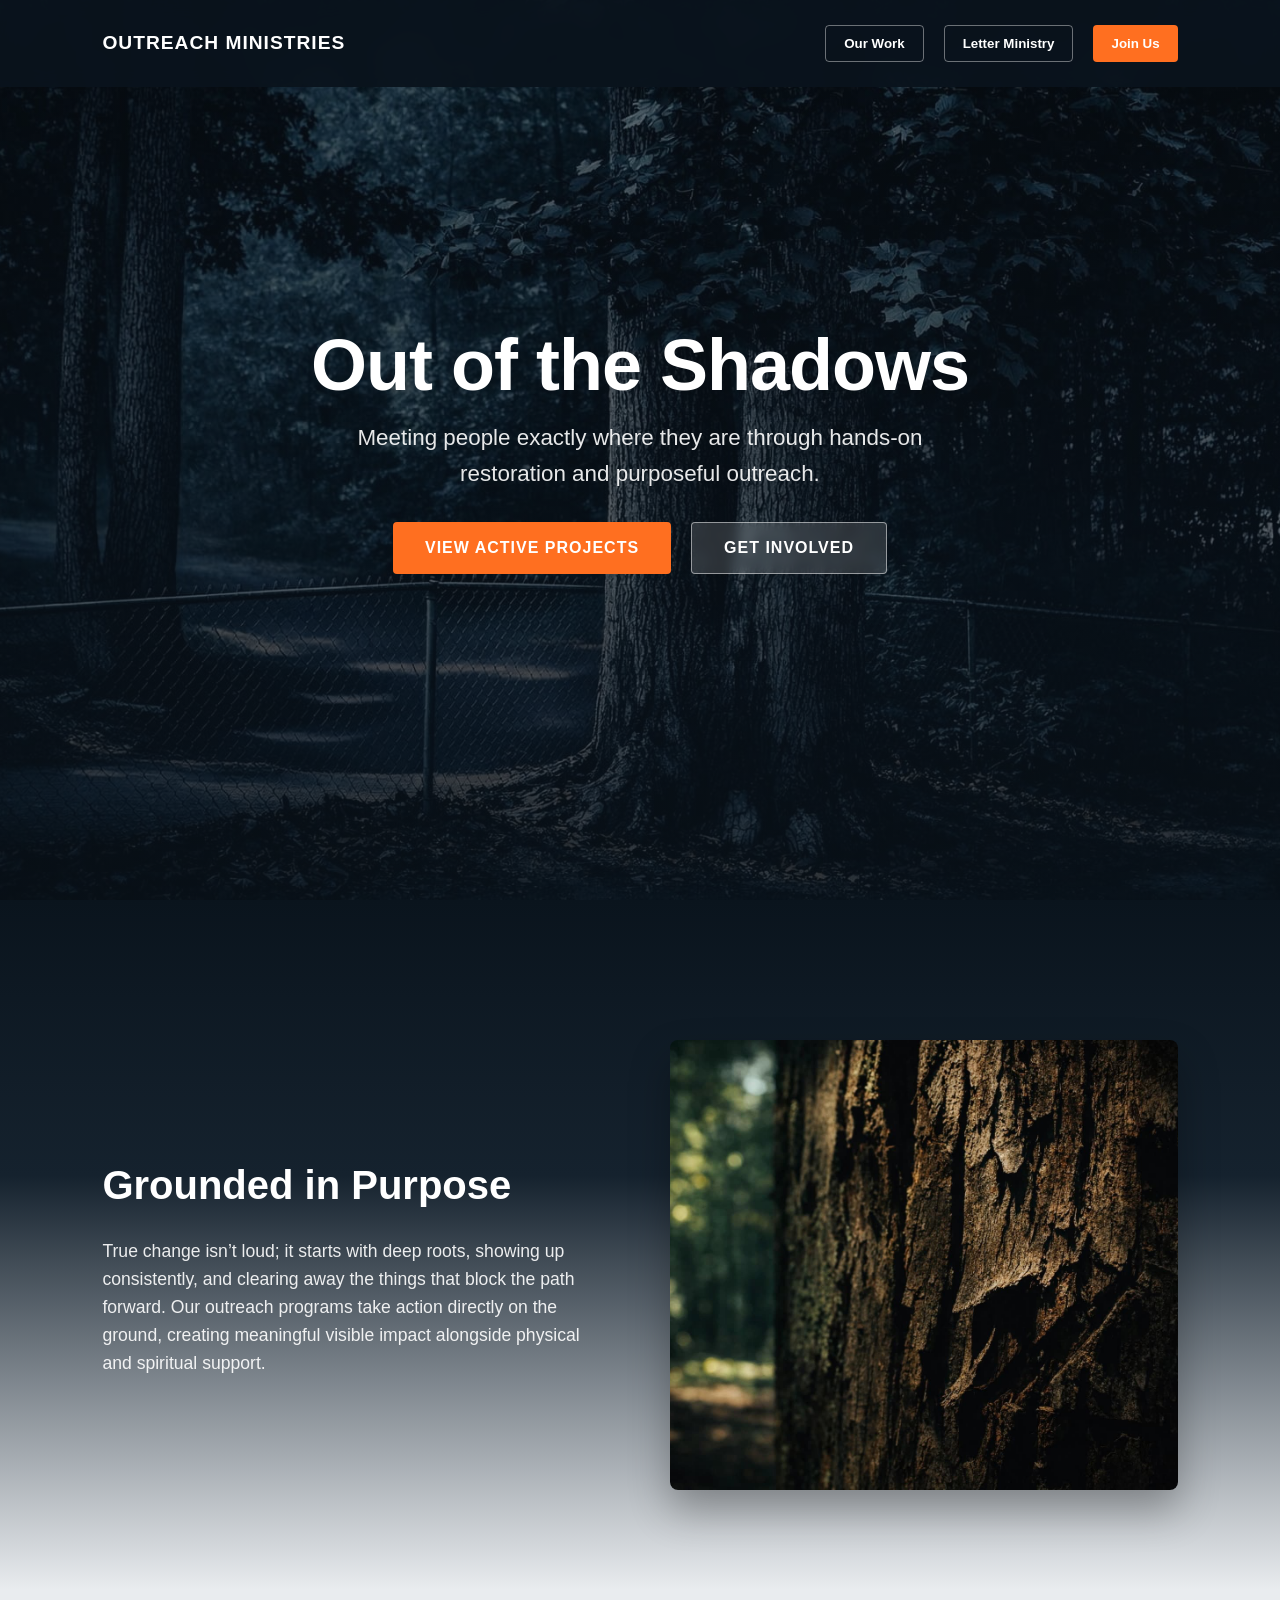
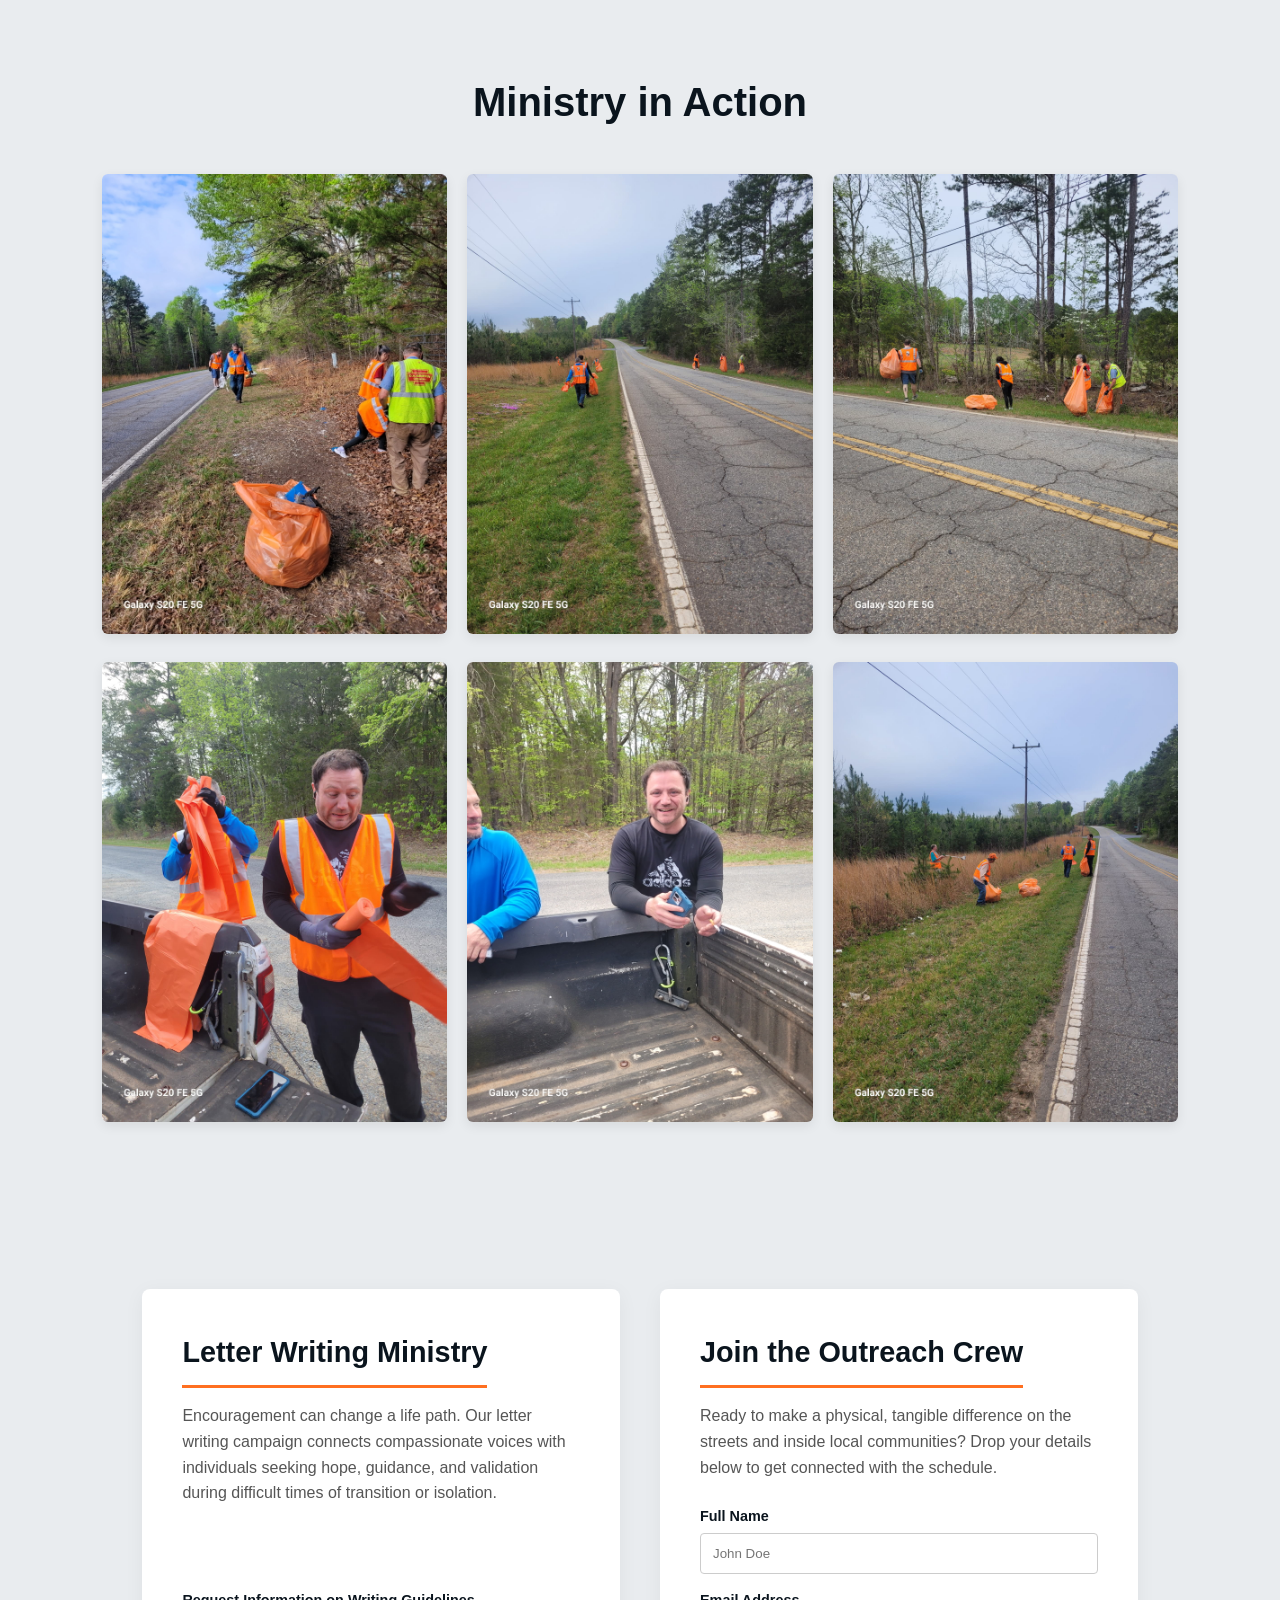
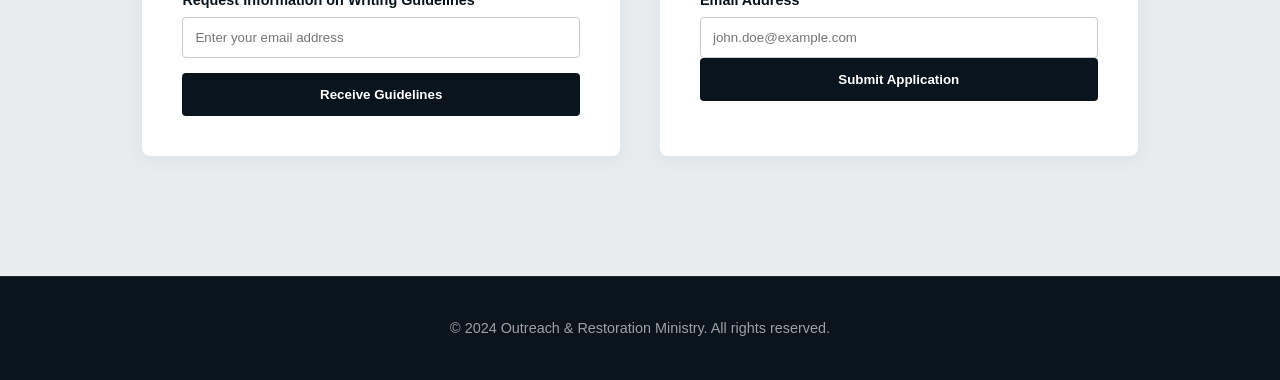
<file: index.html>
<!DOCTYPE html>
<html lang="en">
<head>
    <meta charset="UTF-8">
    <meta name="viewport" content="width=device-width, initial-scale=1.0">
    <meta name="description" content="Meeting people exactly where they are through hands-on restoration, letter writing, and purposeful community outreach.">
<!-- Open Graph tags for clean link previews -->
<meta property="og:title" content="Outreach & Restoration Ministry">
<meta property="og:description" content="Out of the shadows and into community restoration.">
<meta property="og:image" content="path-to-a-preview-banner.jpg">
    <title>Outreach & Restoration Ministry</title>
    <style>
        /* --- 1. THE COMMUNITY COLOR VARIABLES --- */
        :root {
            --midnight: #0a141d;
            --safety-orange: #ff6f20;
            --bark: #3e2a18;
            --slate: #e9ecef;
            --white: #ffffff;
        }

        * {
            margin: 0;
            padding: 0;
            box-sizing: border-box;
        }

        body {
            font-family: -apple-system, BlinkMacSystemFont, "Segoe UI", Roboto, Helvetica, Arial, sans-serif;
            background-color: var(--slate);
            color: var(--midnight);
            line-height: 1.6;
        }

        /* --- 2. NAVIGATION --- */
        .navbar {
            display: flex;
            justify-content: space-between;
            align-items: center;
            padding: 25px 8%;
            background: rgba(10, 20, 29, 0.95);
            position: fixed;
            width: 100%;
            top: 0;
            z-index: 1000;
            backdrop-filter: blur(10px);
        }

        .logo {
            font-weight: 700;
            font-size: 1.2rem;
            letter-spacing: 1px;
            color: var(--white);
        }

        .nav-links {
            display: flex;
            gap: 20px;
        }

        .nav-btn {
            background: transparent;
            color: var(--white);
            border: 1px solid rgba(255, 255, 255, 0.4);
            padding: 10px 18px;
            font-weight: 600;
            border-radius: 4px;
            cursor: pointer;
            transition: all 0.2s;
        }

        .nav-btn:hover {
            background: rgba(255, 255, 255, 0.1);
            border-color: var(--white);
        }

        .nav-btn.primary {
            background: var(--safety-orange);
            color: var(--white);
            border: none;
        }

        .nav-btn.primary:hover {
            opacity: 0.9;
            background: var(--safety-orange);
        }

        /* --- 3. HERO SECTION (Atmospheric) --- */
        .hero {
            height: 100vh;
            background: linear-gradient(rgba(10, 20, 29, 0.5), rgba(10, 20, 29, 0.75)), 
                        url('IMG_20260508_104722.jpg') center/cover no-repeat;
            display: flex;
            align-items: center;
            justify-content: center;
            text-align: center;
            padding: 0 20px;
            color: var(--white);
        }

        .hero-content h1 {
            font-size: clamp(2.5rem, 6vw, 4.5rem);
            font-weight: 800;
            letter-spacing: -1px;
            margin-bottom: 15px;
            line-height: 1.1;
        }

        .hero-content p {
            font-size: clamp(1.1rem, 2vw, 1.4rem);
            max-width: 600px;
            margin: 0 auto 30px auto;
            opacity: 0.9;
        }

        .hero-buttons {
            display: flex;
            justify-content: center;
            gap: 20px;
            flex-wrap: wrap;
        }

        .cta-btn {
            padding: 16px 32px;
            font-size: 1rem;
            font-weight: 700;
            text-transform: uppercase;
            letter-spacing: 1px;
            border: none;
            border-radius: 4px;
            cursor: pointer;
            transition: transform 0.2s, background-color 0.2s;
        }

        .cta-btn.primary {
            background: var(--safety-orange);
            color: var(--white);
        }

        .cta-btn.secondary {
            background: rgba(255, 255, 255, 0.15);
            color: var(--white);
            border: 1px solid rgba(255, 255, 255, 0.5);
            backdrop-filter: blur(5px);
        }

        .cta-btn:hover { transform: translateY(-2px); }
        .cta-btn.secondary:hover { background: rgba(255, 255, 255, 0.25); }

        /* --- 4. THE STORY SECTION (Smooth Gradient Bridge) --- */
        .story-section {
            padding: 140px 8% 100px 8%;
            background: linear-gradient(
                to bottom, 
                var(--midnight) 0%, 
                #15222e 40%, 
                var(--slate) 100%
            );
            color: var(--white);
        }

        .split-layout {
            display: flex;
            align-items: center;
            gap: 60px;
            max-width: 1200px;
            margin: 0 auto;
        }

        .story-text { flex: 1; }
        
        .story-text h2 {
            font-size: 2.5rem;
            margin-bottom: 20px;
            color: var(--white);
        }

        .story-text p {
            color: rgba(255, 255, 255, 0.9);
            font-size: 1.1rem;
        }

        .story-img-container {
            flex: 1;
            height: 450px;
            background: url('IMG_20260508_104727.jpg') center/cover no-repeat;
            border-radius: 8px;
            box-shadow: 0 20px 40px rgba(0,0,0,0.3);
        }

        /* --- 5. THE LIVE ACTION GALLERY (Pinterest-Style Column Grid) --- */
        .gallery-section {
            padding: 80px 8%;
            text-align: center;
            background-color: var(--slate);
            color: var(--midnight);
        }

        .gallery-section h2 {
            font-size: 2.5rem;
            margin-bottom: 40px;
        }

        .photo-grid {
            column-count: 3;
            column-gap: 20px;
            max-width: 1200px;
            margin: 0 auto;
        }

        .grid-photo {
            width: 100%;
            height: auto;
            display: inline-block;
            margin-bottom: 20px;
            border-radius: 6px;
            box-shadow: 0 4px 12px rgba(0,0,0,0.08);
            transition: transform 0.3s ease, box-shadow 0.3s ease;
        }

        .grid-photo:hover {
            transform: scale(1.03);
            box-shadow: 0 12px 24px rgba(0,0,0,0.15);
        }

        /* --- 6. INTERACTIVE SECTIONS --- */
        .interactive-container {
            max-width: 1200px;
            margin: 0 auto;
            padding: 60px 8% 120px 8%;
            display: grid;
            grid-template-columns: repeat(auto-fit, minmax(450px, 1fr));
            gap: 40px;
            background-color: var(--slate);
        }

        .info-card {
            background: var(--white);
            padding: 40px;
            border-radius: 8px;
            box-shadow: 0 4px 20px rgba(0,0,0,0.05);
            display: flex;
            flex-direction: column;
            justify-content: space-between;
        }

        .card-content h3 {
            font-size: 1.8rem;
            margin-bottom: 15px;
            color: var(--midnight);
            border-bottom: 3px solid var(--safety-orange);
            padding-bottom: 10px;
            display: inline-block;
        }

        .card-content p {
            margin-bottom: 25px;
            color: #555;
        }

        /* Form styling */
        .form-group {
            margin-bottom: 15px;
            text-align: left;
        }

        .form-group label {
            display: block;
            margin-bottom: 5px;
            font-weight: 600;
            font-size: 0.9rem;
        }

        .form-group input {
            width: 100%;
            padding: 12px;
            border: 1px solid #ccc;
            border-radius: 4px;
            font-family: inherit;
        }

        .submit-btn {
            background: var(--midnight);
            color: var(--white);
            border: none;
            padding: 14px 24px;
            font-weight: 600;
            border-radius: 4px;
            cursor: pointer;
            width: 100%;
            transition: background-color 0.2s;
        }

        .submit-btn:hover {
            background: var(--safety-orange);
        }

        /* --- 7. FOOTER ANCHOR --- */
        footer {
            background-color: var(--midnight);
            color: rgba(255, 255, 255, 0.6);
            padding: 40px 8%;
            text-align: center;
            font-size: 0.9rem;
            border-top: 1px solid rgba(255, 255, 255, 0.1);
        }

        /* --- 8. SAFETY EXIT SYSTEM --- */
        #safety-exit {
            position: fixed;
            bottom: 25px;
            right: 25px;
            background: #d9383a;
            color: var(--white);
            border: none;
            padding: 12px 24px;
            font-weight: 700;
            border-radius: 50px;
            cursor: pointer;
            box-shadow: 0 4px 15px rgba(0,0,0,0.2);
            z-index: 10000;
        }

        /* --- 9. RESPONSIVE DESIGN INTERSECTIONS --- */
        @media (max-width: 900px) {
            .split-layout { flex-direction: column; text-align: center; }
            .story-img-container { width: 100%; height: 300px; }
            .interactive-container { grid-template-columns: 1fr; }
            .photo-grid { column-count: 2; }
        }
        @media (max-width: 600px) {
            .photo-grid { column-count: 1; }
        }
    </style>
    <script>
        function scrollToSection(id) {
            const element = document.getElementById(id);
            if(element) {
                element.scrollIntoView({ behavior: 'smooth' });
            }
        }
    </script>
</head>
<body>

    <!-- Top Fixed Bar -->
    <nav class="navbar">
        <div class="logo">OUTREACH MINISTRIES</div>
        <div class="nav-links">
            <button class="nav-btn" onclick="scrollToSection('work-gallery')">Our Work</button>
            <button class="nav-btn" onclick="scrollToSection('letter-writing')">Letter Ministry</button>
            <button class="nav-btn primary" onclick="scrollToSection('join-form')">Join Us</button>
        </div>
    </nav>

    <!-- Main Entry Point -->
    <header class="hero">
        <div class="hero-content">
            <h1>Out of the Shadows</h1>
            <p>Meeting people exactly where they are through hands-on restoration and purposeful outreach.</p>
            <div class="hero-buttons">
                <button class="cta-btn primary" onclick="scrollToSection('work-gallery')">View Active Projects</button>
                <button class="cta-btn secondary" onclick="scrollToSection('join-form')">Get Involved</button>
            </div>
        </div>
    </header>

    <!-- Context/Story Segment -->
    <section class="story-section">
        <div class="split-layout">
            <div class="story-text">
                <h2>Grounded in Purpose</h2>
                <p>True change isn’t loud; it starts with deep roots, showing up consistently, and clearing away the things that block the path forward. Our outreach programs take action directly on the ground, creating meaningful visible impact alongside physical and spiritual support.</p>
            </div>
            <div class="story-img-container" title="Grounded texture representation"></div>
        </div>
    </section>

    <!-- Visual Impact Area -->
    <section class="gallery-section" id="work-gallery">
        <h2>Ministry in Action</h2>
        <div class="photo-grid">
            <img src="trashPickupCharlesCenter.jpg" alt="Outreach crew working along the road" class="grid-photo">
            <img src="IMG_20260505_125536 (1).jpg" alt="Volunteers preparing supplies" class="grid-photo">
            <img src="IMG_20260505_125536 (4).jpg" alt="Team members serving together" class="grid-photo">
            <img src="IMG_20260505_125536.jpg" alt="Outreach activities on site" class="grid-photo">
            <img src="IMG_20260505_125536 (5).jpg" alt="Volunteers smiling during project" class="grid-photo">
            <img src="IMG_20260505_125536 (6).jpg" alt="Group project completion" class="grid-photo">
        </div>
    </section>

    <!-- Interactive Sections -->
    <section class="interactive-container">
        
        <!-- Section: Letter Writing Form -->
        <div class="info-card" id="letter-writing">
            <div class="card-content">
                <h3>Letter Writing Ministry</h3>
                <p>Encouragement can change a life path. Our letter writing campaign connects compassionate voices with individuals seeking hope, guidance, and validation during difficult times of transition or isolation.</p>
            </div>
            
            <form action="https://formspree.io/f/xvzjabqz" method="POST">
                <input type="hidden" name="_subject" value="New Letter Writing Ministry Request">
                <div class="form-group">
                    <label for="letter-interest">Request Information on Writing Guidelines</label>
                    <input type="email" name="email" id="letter-interest" required placeholder="Enter your email address">
                </div>
                <button type="submit" class="submit-btn">Receive Guidelines</button>
            </form>
        </div>

        <!-- Section: Joining Form -->
        <div class="info-card" id="join-form">
            <div class="card-content">
                <h3>Join the Outreach Crew</h3>
                <p>Ready to make a physical, tangible difference on the streets and inside local communities? Drop your details below to get connected with the schedule.</p>
            </div>

            <form action="https://formspree.io/f/xnjkdbzz" method="POST">
                <input type="hidden" name="_subject" value="New Volunteer Crew Application">
                <div class="form-group">
                    <label for="name">Full Name</label>
                    <input type="text" name="name" id="name" required placeholder="John Doe">
                </div>
                <div class="form-group">
                    <label for="email">Email Address</label>
                    <input type="email" name="email" id="email" required placeholder="john.doe@example.com">
                    <button type="submit" class="submit-btn">Submit Application</button>
                </div>
                </form>
        </div>
    </section>
    <!-- Footer -->
    <footer>
        &copy; 2024 Outreach & Restoration Ministry. All rights reserved.   
    </footer>
</body>
</html>
</file>
